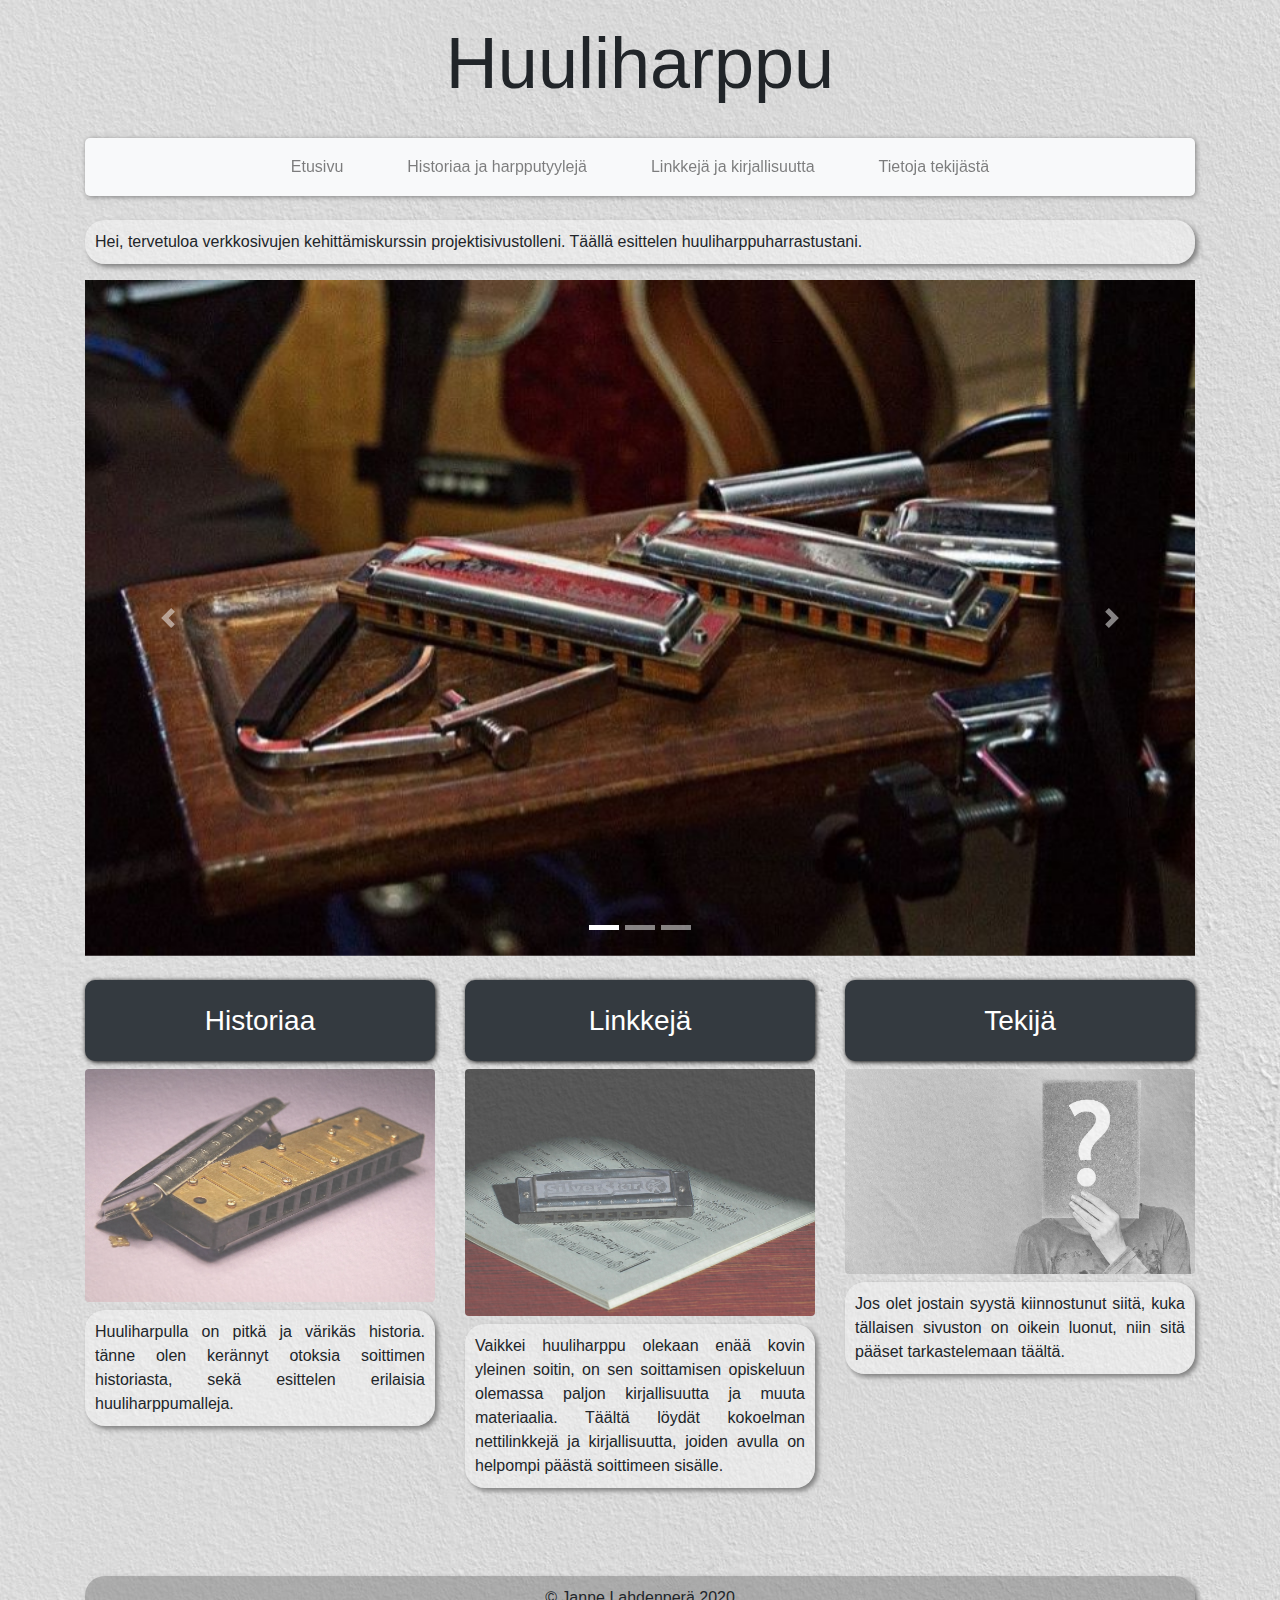
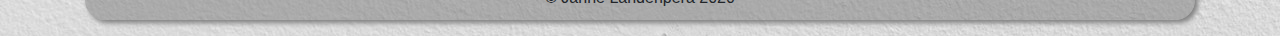
<file: index.html>
<!doctype html>
<html lang="fi">
	<head>
		<meta charset="utf-8">
		<meta name="viewport" content="width=device-width, initial-scale=1, shrink-to-fit=no">
		<link rel="stylesheet" href="https://stackpath.bootstrapcdn.com/bootstrap/4.4.1/css/bootstrap.min.css" integrity="sha384-Vkoo8x4CGsO3+Hhxv8T/Q5PaXtkKtu6ug5TOeNV6gBiFeWPGFN9MuhOf23Q9Ifjh" crossorigin="anonymous">
		<script src="https://code.jquery.com/jquery-3.4.1.slim.min.js" integrity="sha384-J6qa4849blE2+poT4WnyKhv5vZF5SrPo0iEjwBvKU7imGFAV0wwj1yYfoRSJoZ+n" crossorigin="anonymous"></script>
		<script src="https://cdn.jsdelivr.net/npm/popper.js@1.16.0/dist/umd/popper.min.js" integrity="sha384-Q6E9RHvbIyZFJoft+2mJbHaEWldlvI9IOYy5n3zV9zzTtmI3UksdQRVvoxMfooAo" crossorigin="anonymous"></script>
		<script src="https://stackpath.bootstrapcdn.com/bootstrap/4.4.1/js/bootstrap.min.js" integrity="sha384-wfSDF2E50Y2D1uUdj0O3uMBJnjuUD4Ih7YwaYd1iqfktj0Uod8GCExl3Og8ifwB6" crossorigin="anonymous"></script>
		<link rel="stylesheet" type="text/css" href="tyyli.css">
		<title>Jannen huuliharppusivusto</title>
	</head>
  
	<body>
	
	<h1 class="display-3 text-center">Huuliharppu</h1>
	<br>
	
	<div class="container sticky-top">
		<nav class="navbar navbar-expand-md navbar-light bg-light">
		
			<button class="navbar-toggler" type="button" data-toggle="collapse" data-target="#collapsibleNavbar">
				<span class="navbar-toggler-icon"></span>
			</button>
			
			<div class="collapse navbar-collapse justify-content-center" id="collapsibleNavbar">
				<ul class="navbar-nav">
					<li class="nav-item px-md-4">
						<a class="nav-link" href="index.html">Etusivu</a>
					</li>
					<li class="nav-item px-md-4">
						<a class="nav-link" href="historia.html">Historiaa ja harpputyylej&auml;</a>
					</li>
					<li class="nav-item px-md-4">
						<a class="nav-link" href="linkkeja.html">Linkkej&auml; ja kirjallisuutta</a>
					</li>
					<li class="nav-item px-md-4">
						<a class="nav-link" href="tekija.html">Tietoja tekij&auml;st&auml;</a>
					</li>
				</ul>
			</div>
		</nav>
	</div>
	
	<br>
	<div class="container">
		<p class="text-justify">Hei, tervetuloa verkkosivujen kehitt&auml;miskurssin projektisivustolleni. T&auml;&auml;ll&auml; esittelen huuliharppuharrastustani.</p> 
	</div>
	
	<div class="container mx-auto">
		<div id="demo" class="carousel slide" data-ride="carousel" data-interval="false">
			<ul class="carousel-indicators">
				<li data-target="#demo" data-slide-to="0" class="active"></li>
				<li data-target="#demo" data-slide-to="1"></li>
				<li data-target="#demo" data-slide-to="2"></li>
			</ul>
			<div class="carousel-inner">
				<div class="carousel-item active">
					<img src="carousel1.jpg" alt="Kasa huuliharppuja">
				</div>
				<div class="carousel-item">
					<img src="carousel2.jpg" alt="Vanha mies ja huuliharppu">
				</div>
				<div class="carousel-item">
					<img src="carousel3.jpg" alt="New York">
				</div>
			</div>
			<a class="carousel-control-prev" href="#demo" data-slide="prev">
				<span class="carousel-control-prev-icon"></span>
			</a>
			<a class="carousel-control-next" href="#demo" data-slide="next">
				<span class="carousel-control-next-icon"></span>
			</a>
		</div>
	</div>
	<br>
	<div class="container">
		<div class="row">
			<div class="col-lg">
				<a href="historia.html"><h3 class="linkki bg-dark text-white text-center p-4">Historiaa</h3>
				<img src="historiaa.jpg" class="linkki img-fluid rounded mb-2" alt="Avattu huuliharppu"></a>
				<p class="text-justify">Huuliharpulla on pitk&auml; ja v&auml;rik&auml;s historia. t&auml;nne olen ker&auml;nnyt otoksia soittimen historiasta, sek&auml; esittelen erilaisia huuliharppumalleja.</p>
			</div>
			<div class="col-lg">
				<a href="linkkeja.html"><h3 class="linkki bg-dark text-white text-center p-4">Linkkej&auml;</h3>
				<img src="linkkeja.jpg" class="linkki img-fluid rounded mb-2" alt="Huuliharppu ja nuotteja"></a>
				<p class="text-justify">Vaikkei huuliharppu olekaan en&auml;&auml; kovin yleinen soitin, on sen soittamisen opiskeluun olemassa paljon kirjallisuutta ja muuta materiaalia. T&auml;&auml;lt&auml; l&ouml;yd&auml;t kokoelman nettilinkkej&auml; ja kirjallisuutta, joiden avulla on helpompi p&auml;&auml;st&auml; soittimeen sis&auml;lle.</p>
			</div>
			<div class="col-lg">
				<a href="tekija.html"><h3 class="linkki bg-dark text-white text-center p-4">Tekij&auml;</h3>
				<img src="tekija.jpg" class="linkki img-fluid rounded mb-2" alt="Mysteerimies"></a>
				<p class="text-justify">Jos olet jostain syyst&auml; kiinnostunut siit&auml;, kuka t&auml;llaisen sivuston on oikein luonut, niin sit&auml; p&auml;&auml;set tarkastelemaan t&auml;&auml;lt&auml;.</p>
			</div>
		</div>	
	</div>
	
	<br>
	<br>
	<br>
	<div class="container">
		<footer>
			<div class="text-center">
				<p class="footer">&copy; Janne Lahdenper&auml; 2020</p>
			</div>
		</footer>
	</div>
	</body>
   
</html>
</file>
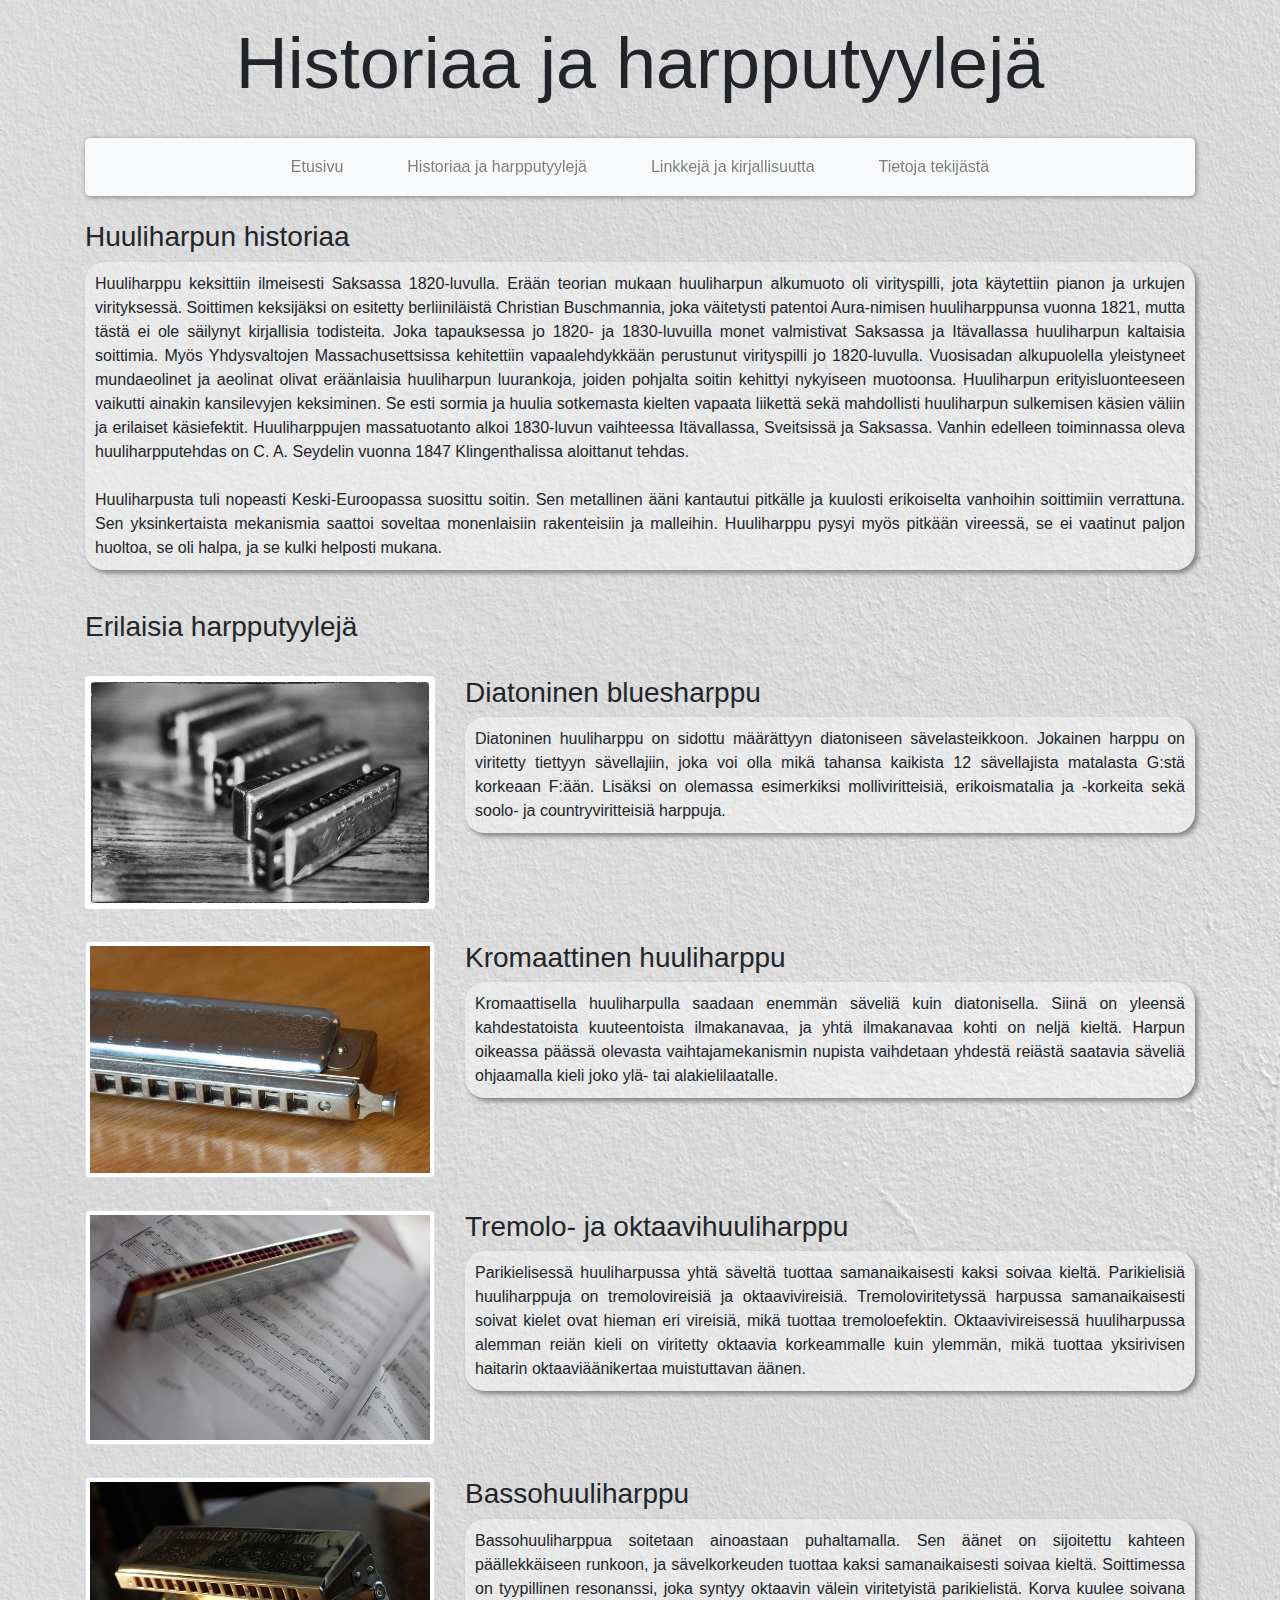
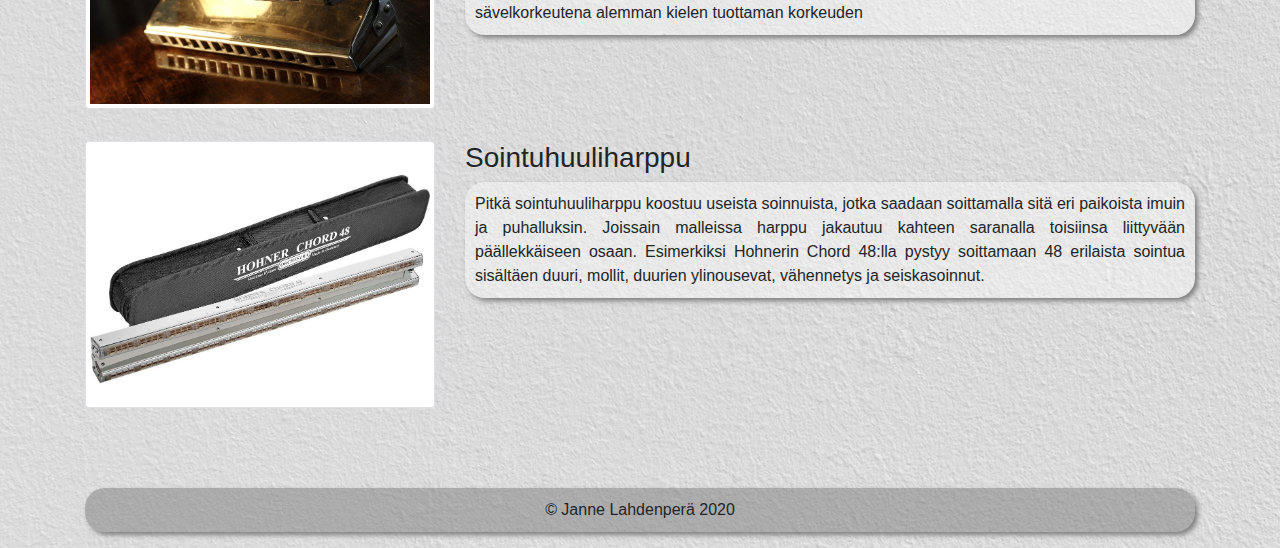
<file: historia.html>
<!doctype html>
<html lang="fi">
	<head>
		<meta charset="utf-8">
		<meta name="viewport" content="width=device-width, initial-scale=1, shrink-to-fit=no">
		<link rel="stylesheet" href="https://stackpath.bootstrapcdn.com/bootstrap/4.4.1/css/bootstrap.min.css" integrity="sha384-Vkoo8x4CGsO3+Hhxv8T/Q5PaXtkKtu6ug5TOeNV6gBiFeWPGFN9MuhOf23Q9Ifjh" crossorigin="anonymous">
		<script src="https://code.jquery.com/jquery-3.4.1.slim.min.js" integrity="sha384-J6qa4849blE2+poT4WnyKhv5vZF5SrPo0iEjwBvKU7imGFAV0wwj1yYfoRSJoZ+n" crossorigin="anonymous"></script>
		<script src="https://cdn.jsdelivr.net/npm/popper.js@1.16.0/dist/umd/popper.min.js" integrity="sha384-Q6E9RHvbIyZFJoft+2mJbHaEWldlvI9IOYy5n3zV9zzTtmI3UksdQRVvoxMfooAo" crossorigin="anonymous"></script>
		<script src="https://stackpath.bootstrapcdn.com/bootstrap/4.4.1/js/bootstrap.min.js" integrity="sha384-wfSDF2E50Y2D1uUdj0O3uMBJnjuUD4Ih7YwaYd1iqfktj0Uod8GCExl3Og8ifwB6" crossorigin="anonymous"></script>
		<link rel="stylesheet" type="text/css" href="tyyli.css">
		<title>Historiaa ja harpputyylej&auml;</title>
	</head>
  
	<body>
	
	<h1 class="display-3 text-center">Historiaa ja harpputyylej&auml;</h1>
	<br>
	
	<div class="container sticky-top">
		<nav class="navbar navbar-expand-md navbar-light bg-light">
		
			<button class="navbar-toggler" type="button" data-toggle="collapse" data-target="#collapsibleNavbar">
				<span class="navbar-toggler-icon"></span>
			</button>
			
			<div class="collapse navbar-collapse justify-content-center" id="collapsibleNavbar">
				<ul class="navbar-nav">
					<li class="nav-item px-md-4">
						<a class="nav-link" href="index.html">Etusivu</a>
					</li>
					<li class="nav-item px-md-4">
						<a class="nav-link" href="historia.html">Historiaa ja harpputyylej&auml;</a>
					</li>
					<li class="nav-item px-md-4">
						<a class="nav-link" href="linkkeja.html">Linkkej&auml; ja kirjallisuutta</a>
					</li>
					<li class="nav-item px-md-4">
						<a class="nav-link" href="tekija.html">Tietoja tekij&auml;st&auml;</a>
					</li>
				</ul>
			</div>
		</nav>
	</div>
	
	<br>
	<div class="container">
		<h3>Huuliharpun historiaa</h3>
		<p class="text-justify">Huuliharppu keksittiin ilmeisesti Saksassa 1820-luvulla. Er&auml;&auml;n teorian mukaan huuliharpun alkumuoto oli virityspilli, jota k&auml;ytettiin pianon ja urkujen virityksess&auml;. Soittimen keksij&auml;ksi on esitetty berliinil&auml;ist&auml; Christian Buschmannia, joka v&auml;itetysti patentoi Aura-nimisen huuliharppunsa vuonna 1821, mutta t&auml;st&auml; ei ole s&auml;ilynyt kirjallisia todisteita. Joka tapauksessa jo 1820- ja 1830-luvuilla monet valmistivat Saksassa ja It&auml;vallassa huuliharpun kaltaisia soittimia. My&ouml;s Yhdysvaltojen Massachusettsissa kehitettiin vapaalehdykk&auml;&auml;n perustunut virityspilli jo 1820-luvulla. Vuosisadan alkupuolella yleistyneet mundaeolinet ja aeolinat olivat er&auml;&auml;nlaisia huuliharpun luurankoja, joiden pohjalta soitin kehittyi nykyiseen muotoonsa. Huuliharpun erityisluonteeseen vaikutti ainakin kansilevyjen keksiminen. Se esti sormia ja huulia sotkemasta kielten vapaata liikett&auml; sek&auml; mahdollisti huuliharpun sulkemisen k&auml;sien v&auml;liin ja erilaiset k&auml;siefektit. Huuliharppujen massatuotanto alkoi 1830-luvun vaihteessa It&auml;vallassa, Sveitsiss&auml; ja Saksassa. Vanhin edelleen toiminnassa oleva huuliharpputehdas on C. A. Seydelin vuonna 1847 Klingenthalissa aloittanut tehdas.<br>
		<br>Huuliharpusta tuli nopeasti Keski-Euroopassa suosittu soitin. Sen metallinen &auml;&auml;ni kantautui pitk&auml;lle ja kuulosti erikoiselta vanhoihin soittimiin verrattuna. Sen yksinkertaista mekanismia saattoi soveltaa monenlaisiin rakenteisiin ja malleihin. Huuliharppu pysyi my&ouml;s pitk&auml;&auml;n vireess&auml;, se ei vaatinut paljon huoltoa, se oli halpa, ja se kulki helposti mukana.</p>
		<br>
		<h3>Erilaisia harpputyylej&auml;</h3>
		<br>
		<div class="row">
			<div class="col-lg-4">
				<img src="diatoninen.jpg" class="img-fluid rounded mb-2" alt="Diatoninen bluesharppu">
			</div>
			<div class="col-lg-8">
				<h3>Diatoninen bluesharppu</h3>
				<p class="text-justify">Diatoninen huuliharppu on sidottu m&auml;&auml;r&auml;ttyyn diatoniseen s&auml;velasteikkoon. Jokainen harppu on viritetty tiettyyn s&auml;vellajiin, joka voi olla mik&auml; tahansa kaikista 12 s&auml;vellajista matalasta G:st&auml; korkeaan F:&auml;&auml;n. Lis&auml;ksi on olemassa esimerkiksi molliviritteisi&auml;, erikoismatalia ja -korkeita sek&auml; soolo- ja countryviritteisi&auml; harppuja.</p>
			</div>
		</div>
		<br>
		<div class="row">
			<div class="col-lg-4">
				<img src="kromaattinen.jpg" class="img-fluid img-thumbnail rounded mb-2" alt="Kromaattinen harppu">
			</div>
			<div class="col-lg-8">
				<h3>Kromaattinen huuliharppu</h3>
				<p class="text-justify">Kromaattisella huuliharpulla saadaan enemm&auml;n s&auml;veli&auml; kuin diatonisella. Siin&auml; on yleens&auml; kahdestatoista kuuteentoista ilmakanavaa, ja yht&auml; ilmakanavaa kohti on nelj&auml; kielt&auml;. Harpun oikeassa p&auml;&auml;ss&auml; olevasta vaihtajamekanismin nupista vaihdetaan yhdest&auml; rei&auml;st&auml; saatavia s&auml;veli&auml; ohjaamalla kieli joko yl&auml;- tai alakielilaatalle.</p>
			</div>
			
		</div>
		<br>
		<div class="row">
			<div class="col-lg-4">
				<img src="tremolo.jpg" class="img-fluid img-thumbnail rounded mb-2" alt="Tremoloharppu">
			</div>
			<div class="col-lg-8">
				<h3>Tremolo- ja oktaavihuuliharppu</h3>
				<p class="text-justify">Parikielisess&auml; huuliharpussa yht&auml; s&auml;velt&auml; tuottaa samanaikaisesti kaksi soivaa kielt&auml;. Parikielisi&auml; huuliharppuja on tremolovireisi&auml; ja oktaavivireisi&auml;. Tremoloviritetyss&auml; harpussa samanaikaisesti soivat kielet ovat hieman eri vireisi&auml;, mik&auml; tuottaa tremoloefektin. Oktaavivireisess&auml; huuliharpussa alemman rei&auml;n kieli on viritetty oktaavia korkeammalle kuin ylemm&auml;n, mik&auml; tuottaa yksirivisen haitarin oktaavi&auml;&auml;nikertaa muistuttavan &auml;&auml;nen.</p>
			</div>
		</div>
		<br>
		<div class="row">
			<div class="col-lg-4">
				<img src="bassoharppu.jpg" class="img-fluid img-thumbnail rounded mb-2" alt="Bassohuuliharppu">
			</div>
			<div class="col-lg-8">
				<h3>Bassohuuliharppu</h3>
				<p class="text-justify">Bassohuuliharppua soitetaan ainoastaan puhaltamalla. Sen &auml;&auml;net on sijoitettu kahteen p&auml;&auml;llekk&auml;iseen runkoon, ja s&auml;velkorkeuden tuottaa kaksi samanaikaisesti soivaa kielt&auml;. Soittimessa on tyypillinen resonanssi, joka syntyy oktaavin v&auml;lein viritetyist&auml; parikielist&auml;. Korva kuulee soivana s&auml;velkorkeutena alemman kielen tuottaman korkeuden</p>
			</div>
			
		</div>
		<br>
		<div class="row">
			<div class="col-lg-4">
				<img src="sointuharppu.jpg" class="img-fluid img-thumbnail rounded mb-2" alt="Sointuhuuliharppu">
			</div>
			<div class="col-lg-8">
				<h3>Sointuhuuliharppu</h3>
				<p class="text-justify">Pitk&auml; sointuhuuliharppu koostuu useista soinnuista, jotka saadaan soittamalla sit&auml; eri paikoista imuin ja puhalluksin. Joissain malleissa harppu jakautuu kahteen saranalla toisiinsa liittyv&auml;&auml;n p&auml;&auml;llekk&auml;iseen osaan. Esimerkiksi Hohnerin Chord 48:lla pystyy soittamaan 48 erilaista sointua sis&auml;lt&auml;en duuri, mollit, duurien ylinousevat, v&auml;hennetys ja seiskasoinnut.</p>
			</div>
		</div>
	</div>
	<br>
	<br>
	<br>
	<div class="container">
		<footer>
			<div class="text-center">
				<p class="footer">&copy; Janne Lahdenper&auml; 2020</p>
			</div>
		</footer>
	</div>
	
	</body>
   
</html>
</file>
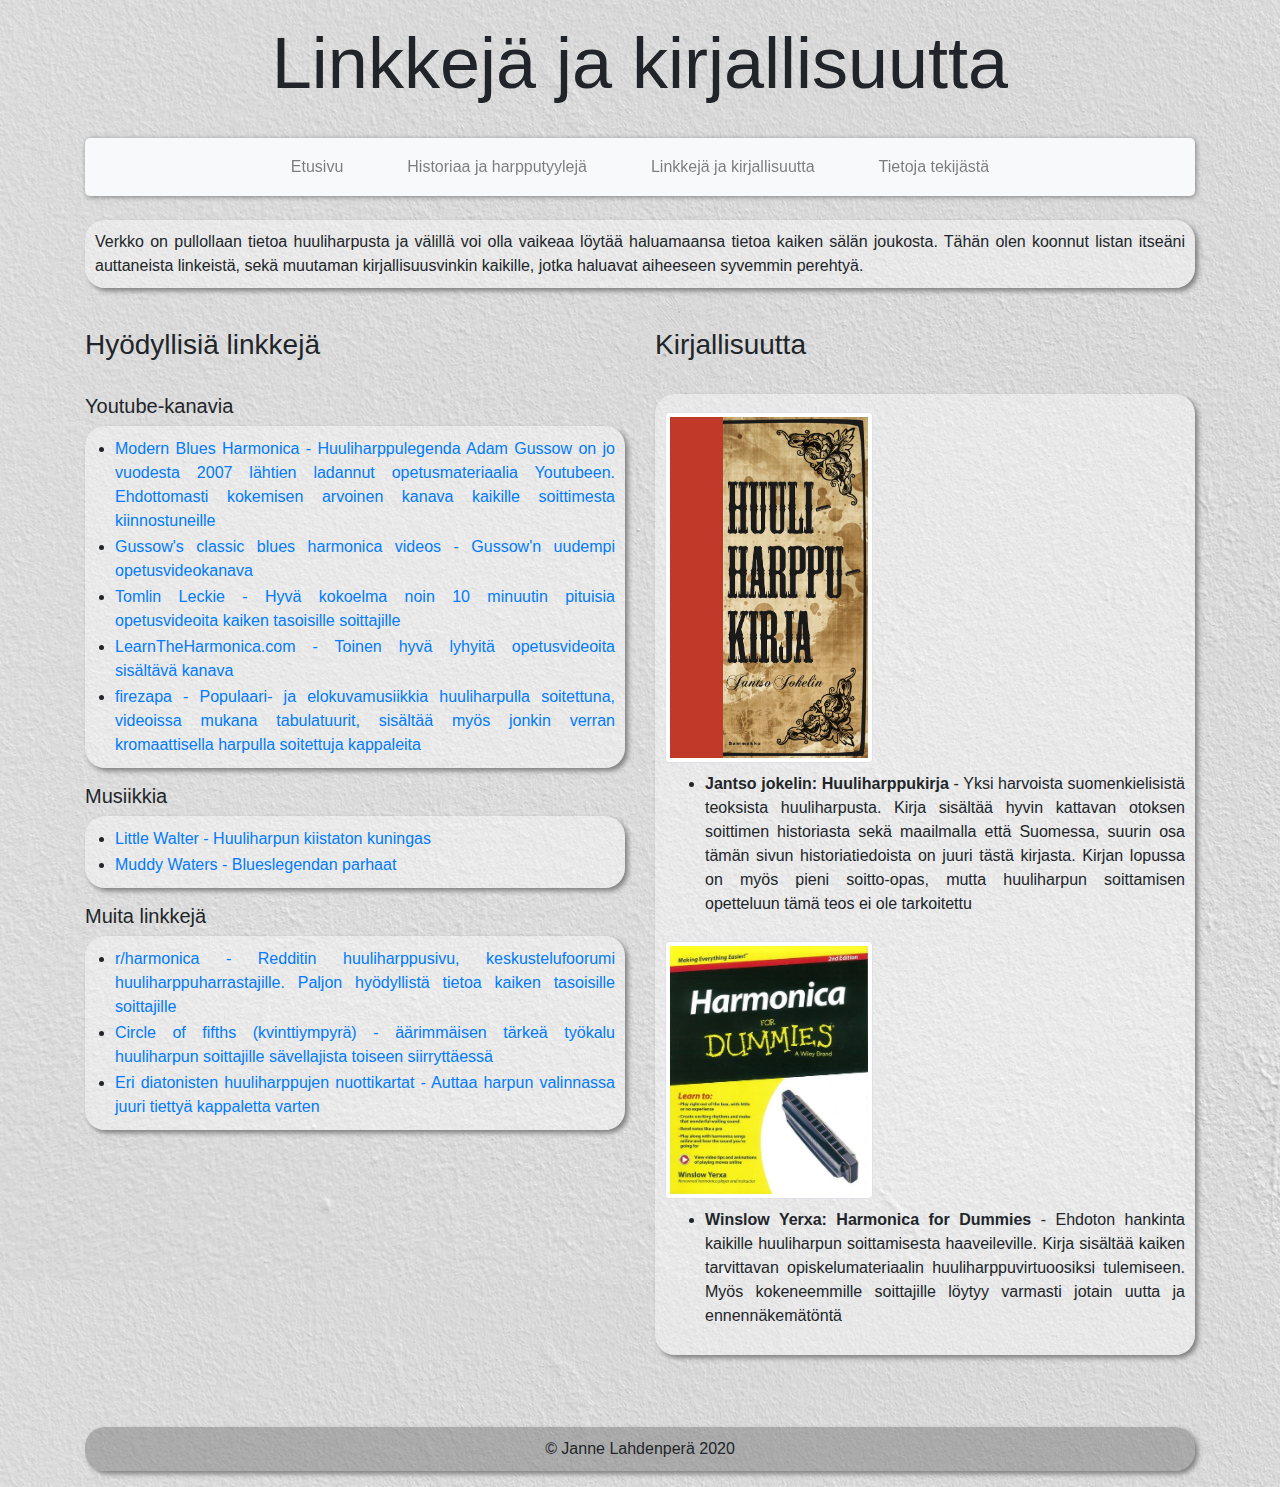
<file: linkkeja.html>
<!doctype html>
<html lang="fi">
	<head>
		<meta charset="utf-8">
		<meta name="viewport" content="width=device-width, initial-scale=1, shrink-to-fit=no">
		<link rel="stylesheet" href="https://stackpath.bootstrapcdn.com/bootstrap/4.4.1/css/bootstrap.min.css" integrity="sha384-Vkoo8x4CGsO3+Hhxv8T/Q5PaXtkKtu6ug5TOeNV6gBiFeWPGFN9MuhOf23Q9Ifjh" crossorigin="anonymous">
		<script src="https://code.jquery.com/jquery-3.4.1.slim.min.js" integrity="sha384-J6qa4849blE2+poT4WnyKhv5vZF5SrPo0iEjwBvKU7imGFAV0wwj1yYfoRSJoZ+n" crossorigin="anonymous"></script>
		<script src="https://cdn.jsdelivr.net/npm/popper.js@1.16.0/dist/umd/popper.min.js" integrity="sha384-Q6E9RHvbIyZFJoft+2mJbHaEWldlvI9IOYy5n3zV9zzTtmI3UksdQRVvoxMfooAo" crossorigin="anonymous"></script>
		<script src="https://stackpath.bootstrapcdn.com/bootstrap/4.4.1/js/bootstrap.min.js" integrity="sha384-wfSDF2E50Y2D1uUdj0O3uMBJnjuUD4Ih7YwaYd1iqfktj0Uod8GCExl3Og8ifwB6" crossorigin="anonymous"></script>
		<link rel="stylesheet" type="text/css" href="tyyli.css">
		<title>Linkkej&auml; ja kirjallisuutta</title>
	</head>
  
	<body>
	
	<h1 class="display-3 text-center">Linkkej&auml; ja kirjallisuutta</h1>
	<br>
	
	<div class="container sticky-top">
		<nav class="navbar navbar-expand-md navbar-light bg-light">
		
			<button class="navbar-toggler" type="button" data-toggle="collapse" data-target="#collapsibleNavbar">
				<span class="navbar-toggler-icon"></span>
			</button>
			
			<div class="collapse navbar-collapse justify-content-center" id="collapsibleNavbar">
				<ul class="navbar-nav">
					<li class="nav-item px-md-4">
						<a class="nav-link" href="index.html">Etusivu</a>
					</li>
					<li class="nav-item px-md-4">
						<a class="nav-link" href="historia.html">Historiaa ja harpputyylej&auml;</a>
					</li>
					<li class="nav-item px-md-4">
						<a class="nav-link" href="linkkeja.html">Linkkej&auml; ja kirjallisuutta</a>
					</li>
					<li class="nav-item px-md-4">
						<a class="nav-link" href="tekija.html">Tietoja tekij&auml;st&auml;</a>
					</li>
				</ul>
			</div>
		</nav>
	</div>
	
	<br>
	<div class="container">
		<p class="text-justify">Verkko on pullollaan tietoa huuliharpusta ja v&auml;lill&auml; voi olla vaikeaa l&ouml;yt&auml;&auml; haluamaansa tietoa kaiken s&auml;l&auml;n joukosta. T&auml;h&auml;n olen koonnut listan itse&auml;ni auttaneista linkeist&auml;, sek&auml; muutaman kirjallisuusvinkin kaikille, jotka haluavat aiheeseen syvemmin perehty&auml;.</p>
	</div>
	<br>
	<div class="container">
		<div class="row">
			<div class="col-lg">
				<h3>Hy&ouml;dyllisi&auml; linkkej&auml;</h3>
				<br>
				<h5>Youtube-kanavia</h5>
				<ul class="lista">
					<li><a class="lista" href="https://www.youtube.com/channel/UC6_PS9A-xo1dk85WpfNCoPA" target="_blank">Modern Blues Harmonica - Huuliharppulegenda Adam Gussow on jo vuodesta 2007 l&auml;htien ladannut opetusmateriaalia Youtubeen. Ehdottomasti kokemisen arvoinen kanava kaikille soittimesta kiinnostuneille</a></li>
					<li><a class="lista" href="https://www.youtube.com/channel/UCfYHJbTZklgZU1bEVLaZyvQ" target="_blank">Gussow's classic blues harmonica videos - Gussow'n uudempi opetusvideokanava</a></li>
					<li><a class="lista" href="https://www.youtube.com/user/tomlinleckie" target="_blank">Tomlin Leckie - Hyv&auml; kokoelma noin 10 minuutin pituisia opetusvideoita kaiken tasoisille soittajille</a></li>
					<li><a class="lista" href="https://www.youtube.com/user/learntheharmonica" target="_blank">LearnTheHarmonica.com - Toinen hyv&auml; lyhyit&auml; opetusvideoita sis&auml;lt&auml;v&auml; kanava</a></li>
					<li><a class="lista" href="https://www.youtube.com/user/firezapa" target="_blank">firezapa - Populaari- ja elokuvamusiikkia huuliharpulla soitettuna, videoissa mukana tabulatuurit, sis&auml;lt&auml;&auml; my&ouml;s jonkin verran kromaattisella harpulla soitettuja kappaleita</a></li>					
				</ul>
				<h5>Musiikkia</h5>
				<ul class="lista">
					<li><a class="lista" href="https://www.youtube.com/watch?v=uHG7ezpPB54" target="_blank">Little Walter - Huuliharpun kiistaton kuningas</a></li>
					<li><a class="lista" href="https://www.youtube.com/watch?v=40-oo1S2WEw" target="_blank">Muddy Waters - Blueslegendan parhaat</a></li>
				</ul>
				<h5>Muita linkkej&auml;</h5>
				<ul class="lista">
					<li><a class="lista" href="https://old.reddit.com/r/harmonica/" target="_blank">r/harmonica - Redditin huuliharppusivu, keskustelufoorumi huuliharppuharrastajille. Paljon hy&ouml;dyllist&auml; tietoa kaiken tasoisille soittajille</a></li>
					<li><a class="lista" href="https://en.wikipedia.org/wiki/Circle_of_fifths" target="_blank">Circle of fifths (kvinttiympyr&auml;) - &auml;&auml;rimm&auml;isen t&auml;rke&auml; ty&ouml;kalu huuliharpun soittajille s&auml;vellajista toiseen siirrytt&auml;ess&auml;</a></li>
					<li><a class="lista" href="http://69.5.23.116/harmonica/getting_started/diatonic_harp.htm" target="_blank">Eri diatonisten huuliharppujen nuottikartat - Auttaa harpun valinnassa juuri tietty&auml; kappaletta varten</a></li>
				</ul>
			</div>
			<div class="col-lg">
				<h3>Kirjallisuutta</h3>
				<br>
				<div class="lista">
				<img class="kirja img-fluid img-thumbnail rounded my-2" src="huuliharppukirja.jpg" alt="Huuliharppukirjan kansi">
				<ul>
					<li><b>Jantso jokelin: Huuliharppukirja</b> - Yksi harvoista suomenkielisist&auml; teoksista huuliharpusta. Kirja sis&auml;lt&auml;&auml; hyvin kattavan otoksen soittimen historiasta sek&auml; maailmalla ett&auml; Suomessa, suurin osa t&auml;m&auml;n sivun historiatiedoista on juuri t&auml;st&auml; kirjasta. Kirjan lopussa on my&ouml;s pieni soitto-opas, mutta huuliharpun soittamisen opetteluun t&auml;m&auml; teos ei ole tarkoitettu</li>
				</ul>
				<img class="kirja img-fluid img-thumbnail rounded my-2" src="dummies.jpg" alt="Harmonica for Dummies kansi">
				<ul>
					<li><b>Winslow Yerxa: Harmonica for Dummies</b> - Ehdoton hankinta kaikille huuliharpun soittamisesta haaveileville. Kirja sis&auml;lt&auml;&auml; kaiken tarvittavan opiskelumateriaalin huuliharppuvirtuoosiksi tulemiseen. My&ouml;s kokeneemmille soittajille l&ouml;ytyy varmasti jotain uutta ja ennenn&auml;kem&auml;t&ouml;nt&auml;</li>
				</ul>
				</div>
			</div>
		</div>
	</div>
	<br>
	<br>
	<br>
	<div class="container">
		<footer>
			<div class="text-center">
				<p class="footer">&copy; Janne Lahdenper&auml; 2020</p>
			</div>
		</footer>
	</div>
	
	</body>
   
</html>
</file>
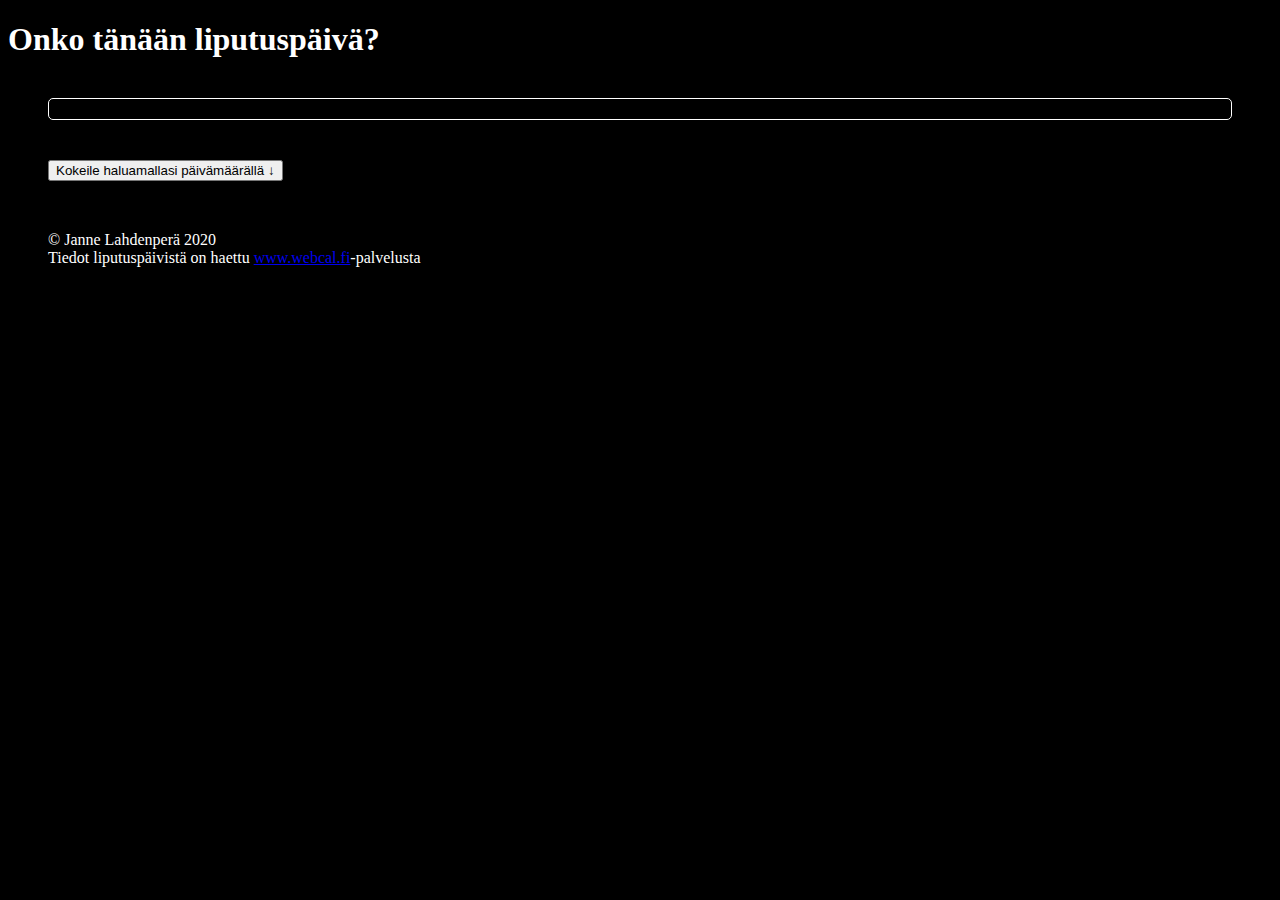
<file: liputuspäivä.html>
<!-- R0331 Javascript Syksy 2020 Kolmas projekti          -->
<!-- Projektissa on kehitetty edelleen projektissa 2      -->
<!-- luotua liputuspäiväsovellusta. Sovellus on optimoitu -->
<!-- mobiililaitteille ja JavaScript-koodi on siirretty   -->
<!-- käyttämään jQueryä. Ikävä kyllä webcal.fi-palvelu    -->
<!-- siirtyy webcal.guru-alustalle, eikä enää tarjoa      -->
<!-- ilmaisia kalenteritietoja JSON-muodossa, tästä       -->
<!-- johtuen tiedot haetaan paikallisista tiedostoista.   -->

<!-- (c) Janne Lahdenperä 2020 -->

<!doctype html>
<html lang="en">

<head>
    <meta charset="utf-8">
    <meta name="viewport" content="width=device-width, initial-scale=1, shrink-to-fit=no"> <!-- Tällä saadaan sivu asettumaan hyvin ruudulle -->    
    <!-- Otetaan Bootstrap käyttöön asettelun helpottamiseksi -->
    <link rel="stylesheet" href="https://cdn.jsdelivr.net/npm/bootstrap@4.5.3/dist/css/bootstrap.min.css" integrity="sha384-TX8t27EcRE3e/ihU7zmQxVncDAy5uIKz4rEkgIXeMed4M0jlfIDPvg6uqKI2xXr2" crossorigin="anonymous">
    <link rel="stylesheet" type="text/css" href="style.css"> <!-- Omia tyylimäärittelyitä varten -->
    <title>Liputuspäivän tarkastus</title>
</head>

<!-- Otetaan jQuery käyttöön -->
<script
	src="https://code.jquery.com/jquery-3.5.1.min.js"
	integrity="sha256-9/aliU8dGd2tb6OSsuzixeV4y/faTqgFtohetphbbj0="
    crossorigin="anonymous"></script>
    
<body>
    <!-- Otsikko -->
    <h1 class="display-4 text-center">Onko tänään liputuspäivä?</h1>
    
    <div class="container mx-auto"> <!-- Tulosalue, tänne kirjoitetaan kaikki saadut tulokset -->
        <div class="text-center" id="result"></div>
    </div>
    
    <div class="container mx-auto text-center">
        <button type="button" id="showButton" class="btn btn-outline-light">Kokeile haluamallasi päivämäärällä &darr;</button>
    </div>

    <div id="dateSelector" class="container mx-auto text-center"> <!-- Valinnaisen päpivämäärän asettamista vaativat toiminnot -->
        <input type="date" id="customDate" name="testDate"> <!-- Päivämäärän asettamisessa käytetty hyväksi html:n date selectoria -->
        <button type="button" id="testButton" class="btn btn-primary">Testaa</button> <!-- Nappi tiedon eteenpäin lähettämistä varten -->
    </div>
    
    <div class="container mx-auto"> <!-- Footer-tiedot -->
		<footer>
			<div class="text-center">
				<div class="footer">&copy; Janne Lahdenper&auml; 2020<br>Tiedot liputuspäivistä on haettu <a href="http://www.webcal.fi" target="_blank">www.webcal.fi<a></a>-palvelusta</div>
			</div>
		</footer>
	</div>
</body>

<script src="script.js"></script> <!-- JavaScript omassa tiedostossaan -->

</html>
</file>
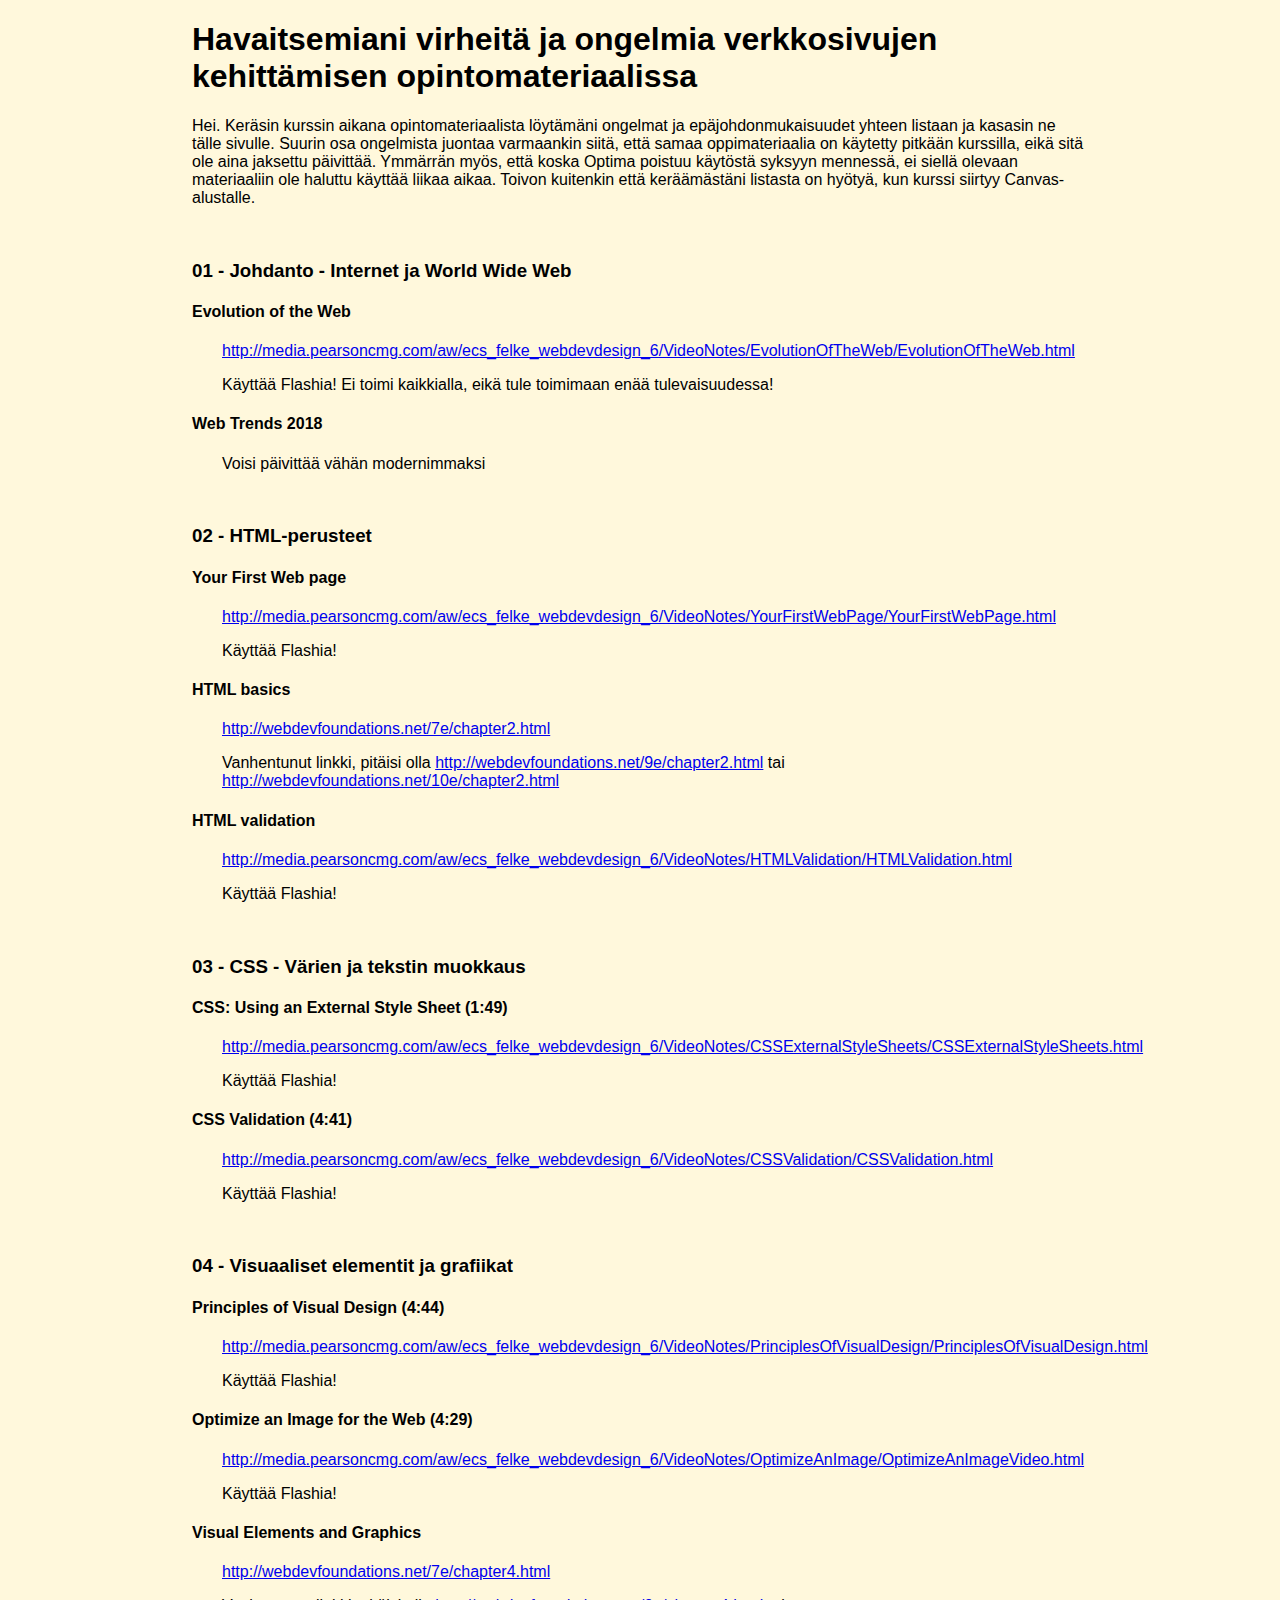
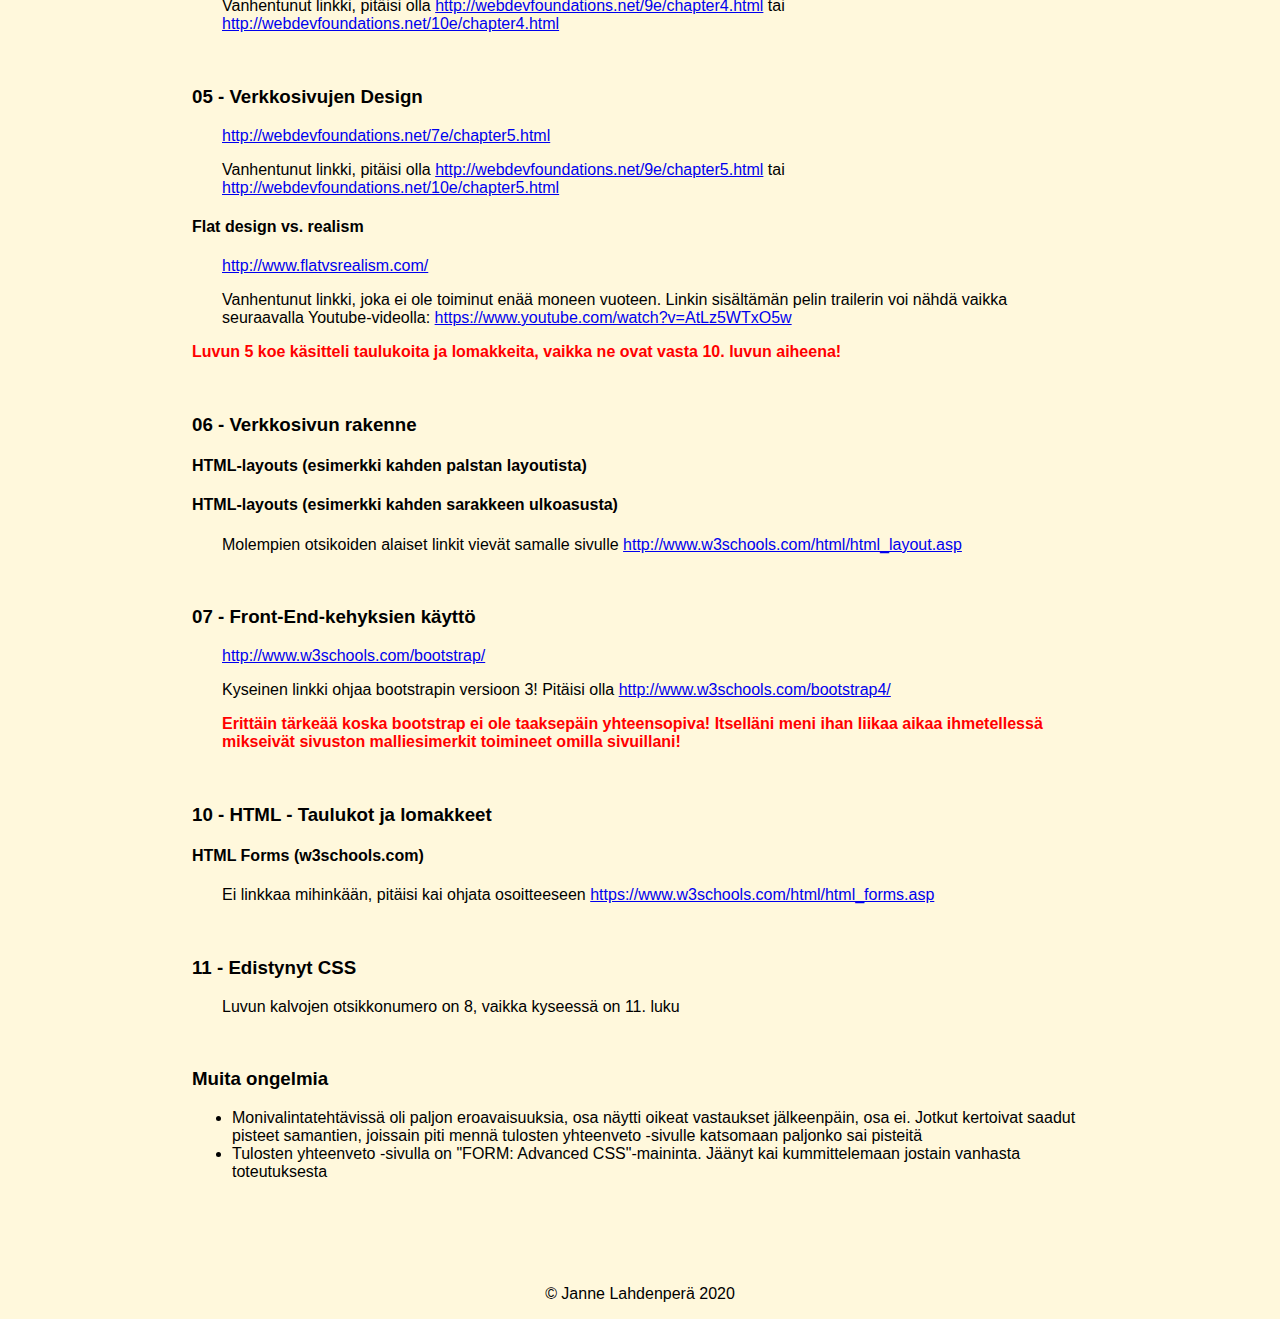
<file: ongelmat.html>
<!doctype html>
<html lang="fi">
	
	<head>
		<meta charset="utf-8">
		<title>Havaittuja ongelmia opintomateriaalissa</title>
		<link rel="stylesheet" href="tyyli2.css">
	</head>
	
	<body>
	
		<h1>Havaitsemiani virheitä ja ongelmia verkkosivujen kehittämisen opintomateriaalissa</h1>
		
		<p>Hei. Keräsin kurssin aikana opintomateriaalista löytämäni ongelmat ja epäjohdonmukaisuudet yhteen listaan ja kasasin ne tälle sivulle. Suurin osa ongelmista juontaa varmaankin siitä, että samaa oppimateriaalia on käytetty pitkään kurssilla, eikä sitä ole aina jaksettu päivittää. Ymmärrän myös, että koska Optima poistuu käytöstä syksyyn mennessä, ei siellä olevaan materiaaliin ole haluttu käyttää liikaa aikaa. Toivon kuitenkin että keräämästäni listasta on hyötyä, kun kurssi siirtyy Canvas-alustalle.</p>
		<br>
		<h3>01 - Johdanto - Internet ja World Wide Web</h3>
		<h4>Evolution of the Web</h4>
		<a href="http://media.pearsoncmg.com/aw/ecs_felke_webdevdesign_6/VideoNotes/EvolutionOfTheWeb/EvolutionOfTheWeb.html" class="sisennetty">http://media.pearsoncmg.com/aw/ecs_felke_webdevdesign_6/VideoNotes/EvolutionOfTheWeb/EvolutionOfTheWeb.html</a>
		<p class="sisennetty">Käyttää Flashia! Ei toimi kaikkialla, eikä tule toimimaan enää tulevaisuudessa!</p>
		<h4>Web Trends 2018</h4>
		<p class="sisennetty">Voisi päivittää vähän modernimmaksi</p>
		
		<br>
		<h3>02 - HTML-perusteet</h3>
		<h4>Your First Web page</h4>
		<a href="http://media.pearsoncmg.com/aw/ecs_felke_webdevdesign_6/VideoNotes/YourFirstWebPage/YourFirstWebPage.html" class="sisennetty"> http://media.pearsoncmg.com/aw/ecs_felke_webdevdesign_6/VideoNotes/YourFirstWebPage/YourFirstWebPage.html</a>
		<p class="sisennetty">Käyttää Flashia!</p>
		<h4>HTML basics</h4>
		<a href="http://webdevfoundations.net/7e/chapter2.html" class="sisennetty">http://webdevfoundations.net/7e/chapter2.html</a>
		<p class="sisennetty">Vanhentunut linkki, pitäisi olla <a href="http://webdevfoundations.net/9e/chapter2.html">http://webdevfoundations.net/9e/chapter2.html</a> tai <a href="http://webdevfoundations.net/10e/chapter2.html">http://webdevfoundations.net/10e/chapter2.html</a>
		<h4>HTML validation</h4>
		<a href="http://media.pearsoncmg.com/aw/ecs_felke_webdevdesign_6/VideoNotes/HTMLValidation/HTMLValidation.html" class="sisennetty">http://media.pearsoncmg.com/aw/ecs_felke_webdevdesign_6/VideoNotes/HTMLValidation/HTMLValidation.html</a>
		<p class="sisennetty">Käyttää Flashia!</p>
		
		<br>
		<h3>03 - CSS - Värien ja tekstin muokkaus</h3>
		<h4>CSS: Using an External Style Sheet (1:49)</h4>
		<a href="http://media.pearsoncmg.com/aw/ecs_felke_webdevdesign_6/VideoNotes/CSSExternalStyleSheets/CSSExternalStyleSheets.html" class="sisennetty">http://media.pearsoncmg.com/aw/ecs_felke_webdevdesign_6/VideoNotes/CSSExternalStyleSheets/CSSExternalStyleSheets.html</a>
		<p class="sisennetty">Käyttää Flashia!</p>
		<h4>CSS Validation (4:41)</h4>
		<a href="http://media.pearsoncmg.com/aw/ecs_felke_webdevdesign_6/VideoNotes/CSSValidation/CSSValidation.html" class="sisennetty">http://media.pearsoncmg.com/aw/ecs_felke_webdevdesign_6/VideoNotes/CSSValidation/CSSValidation.html</a>
		<p class="sisennetty">Käyttää Flashia!</p>
		
		<br>
		<h3>04 - Visuaaliset elementit ja grafiikat</h3>
		<h4>Principles of Visual Design (4:44)</h4>
		<a href="http://media.pearsoncmg.com/aw/ecs_felke_webdevdesign_6/VideoNotes/PrinciplesOfVisualDesign/PrinciplesOfVisualDesign.html" class="sisennetty">http://media.pearsoncmg.com/aw/ecs_felke_webdevdesign_6/VideoNotes/PrinciplesOfVisualDesign/PrinciplesOfVisualDesign.html</a>
		<p class="sisennetty">Käyttää Flashia!</p>
		<h4>Optimize an Image for the Web (4:29)</h4>
		<a href="http://media.pearsoncmg.com/aw/ecs_felke_webdevdesign_6/VideoNotes/OptimizeAnImage/OptimizeAnImageVideo.html" class="sisennetty">http://media.pearsoncmg.com/aw/ecs_felke_webdevdesign_6/VideoNotes/OptimizeAnImage/OptimizeAnImageVideo.html</a>
		<p class="sisennetty">Käyttää Flashia!</p>
		<h4>Visual Elements and Graphics</h4>
		<a href="http://webdevfoundations.net/7e/chapter4.html" class="sisennetty">http://webdevfoundations.net/7e/chapter4.html</a>
		<p class="sisennetty">Vanhentunut linkki, pitäisi olla <a href="http://webdevfoundations.net/9e/chapter4.html">http://webdevfoundations.net/9e/chapter4.html</a> tai <a href="http://webdevfoundations.net/10e/chapter4.html">http://webdevfoundations.net/10e/chapter4.html</a></p>
		
		<br>
		<h3>05 - Verkkosivujen Design</h3>
		<a href="http://webdevfoundations.net/7e/chapter5.html" class="sisennetty">http://webdevfoundations.net/7e/chapter5.html</a>
		<p class="sisennetty">Vanhentunut linkki, pitäisi olla <a href="http://webdevfoundations.net/9e/chapter5.html">http://webdevfoundations.net/9e/chapter5.html</a> tai <a href="http://webdevfoundations.net/10e/chapter5.html">http://webdevfoundations.net/10e/chapter5.html</a></p>
		<h4>Flat design vs. realism</h4>
		<a href="http://www.flatvsrealism.com/" class="sisennetty">http://www.flatvsrealism.com/</a>
		<p class="sisennetty">Vanhentunut linkki, joka ei ole toiminut enää moneen vuoteen. Linkin sisältämän pelin trailerin voi nähdä vaikka seuraavalla Youtube-videolla: <a href="https://www.youtube.com/watch?v=AtLz5WTxO5w">https://www.youtube.com/watch?v=AtLz5WTxO5w</a></p>
		<p style="color:red"><b>Luvun 5 koe käsitteli taulukoita ja lomakkeita, vaikka ne ovat vasta 10. luvun aiheena!</b></p>
		
		<br>
		<h3>06 - Verkkosivun rakenne</h3>
		<h4>HTML-layouts (esimerkki kahden palstan layoutista)</h4>
		<h4>HTML-layouts (esimerkki kahden sarakkeen ulkoasusta)</h4>
		<p class="sisennetty">Molempien otsikoiden alaiset linkit vievät samalle sivulle <a href="http://www.w3schools.com/html/html_layout.asp">http://www.w3schools.com/html/html_layout.asp</a></p>
		
		<br>
		<h3>07 - Front-End-kehyksien käyttö</h3>
		<a href="http://www.w3schools.com/bootstrap/" class="sisennetty">http://www.w3schools.com/bootstrap/</a>
		<p class="sisennetty">Kyseinen linkki ohjaa bootstrapin versioon 3! Pitäisi olla <a href="http://www.w3schools.com/bootstrap4/">http://www.w3schools.com/bootstrap4/</a></p>
		<p class="sisennetty" style="color:red"><b>Erittäin tärkeää koska bootstrap ei ole taaksepäin yhteensopiva! Itselläni meni ihan liikaa aikaa ihmetellessä mikseivät sivuston malliesimerkit toimineet omilla sivuillani!</b></p>
		
		<br>
		<h3>10 - HTML - Taulukot ja lomakkeet</h3>
		<h4>HTML Forms (w3schools.com)</h4>
		<p class="sisennetty">Ei linkkaa mihinkään, pitäisi kai ohjata osoitteeseen <a href="https://www.w3schools.com/html/html_forms.asp">https://www.w3schools.com/html/html_forms.asp</a></p>
		
		<br>
		<h3>11 - Edistynyt CSS</h3>
		<p class="sisennetty">Luvun kalvojen otsikkonumero on 8, vaikka kyseessä on 11. luku</p>
		
		<br>
		<h3>Muita ongelmia</h3>
		<ul>
			<li>Monivalintatehtävissä oli paljon eroavaisuuksia, osa näytti oikeat vastaukset jälkeenpäin, osa ei. Jotkut kertoivat saadut pisteet samantien, joissain piti mennä tulosten yhteenveto -sivulle katsomaan paljonko sai pisteitä</li>
			<li>Tulosten yhteenveto -sivulla on "FORM: Advanced CSS"-maininta. Jäänyt kai kummittelemaan jostain vanhasta toteutuksesta</li>
		</ul>
		<br>
		<br>
		<br>
		<br>
		<footer>
			<p>&copy; Janne Lahdenper&auml; 2020</p>
		</footer>
		
	</body>	
	
</html>
</file>
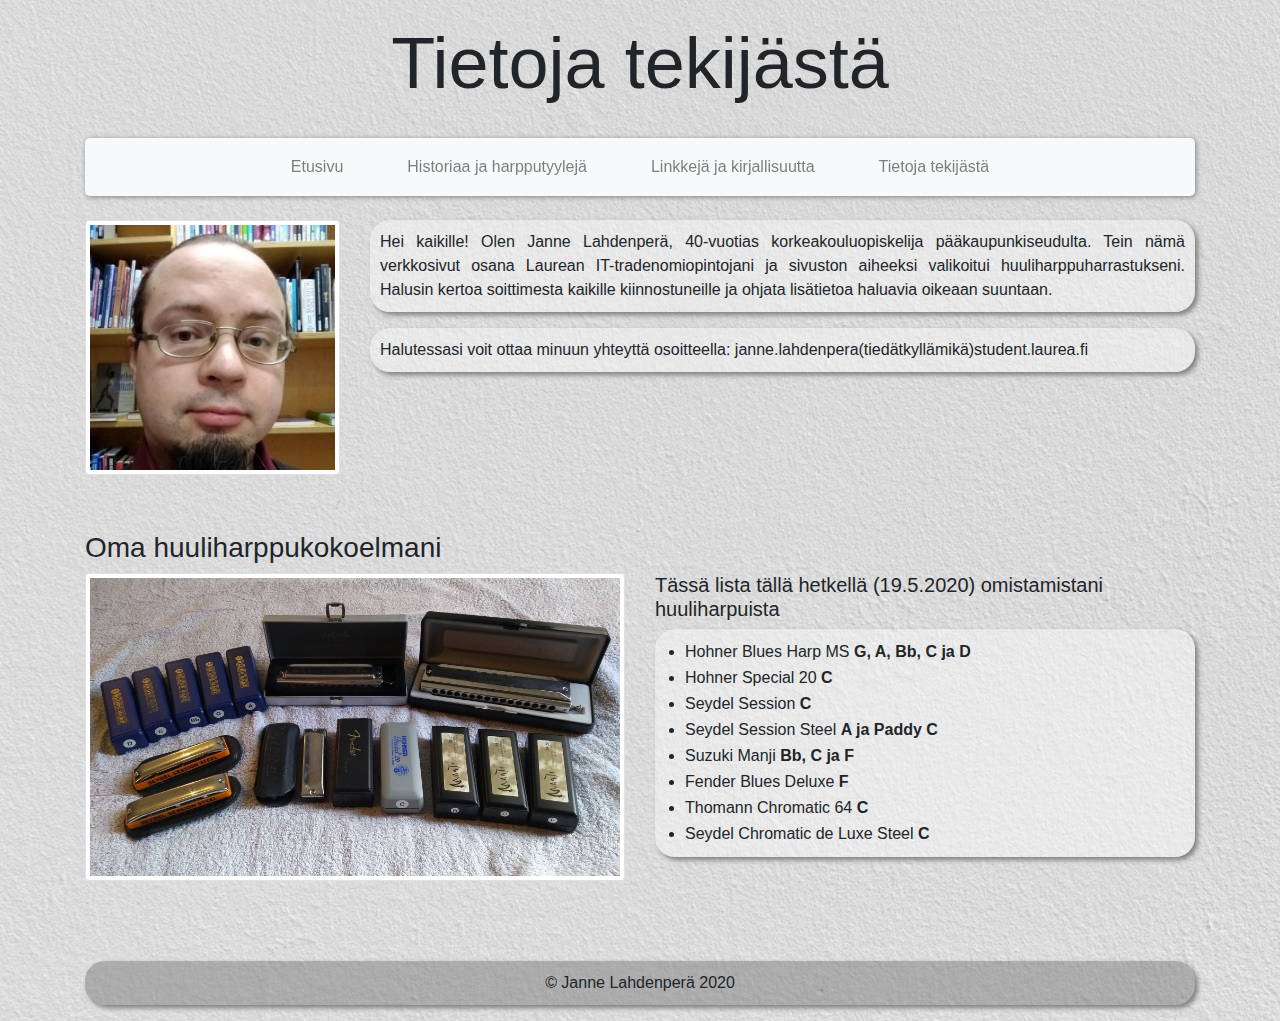
<file: tekija.html>
<!doctype html>
<html lang="fi">
	<head>
		<meta charset="utf-8">
		<meta name="viewport" content="width=device-width, initial-scale=1, shrink-to-fit=no">
		<link rel="stylesheet" href="https://stackpath.bootstrapcdn.com/bootstrap/4.4.1/css/bootstrap.min.css" integrity="sha384-Vkoo8x4CGsO3+Hhxv8T/Q5PaXtkKtu6ug5TOeNV6gBiFeWPGFN9MuhOf23Q9Ifjh" crossorigin="anonymous">
		<script src="https://code.jquery.com/jquery-3.4.1.slim.min.js" integrity="sha384-J6qa4849blE2+poT4WnyKhv5vZF5SrPo0iEjwBvKU7imGFAV0wwj1yYfoRSJoZ+n" crossorigin="anonymous"></script>
		<script src="https://cdn.jsdelivr.net/npm/popper.js@1.16.0/dist/umd/popper.min.js" integrity="sha384-Q6E9RHvbIyZFJoft+2mJbHaEWldlvI9IOYy5n3zV9zzTtmI3UksdQRVvoxMfooAo" crossorigin="anonymous"></script>
		<script src="https://stackpath.bootstrapcdn.com/bootstrap/4.4.1/js/bootstrap.min.js" integrity="sha384-wfSDF2E50Y2D1uUdj0O3uMBJnjuUD4Ih7YwaYd1iqfktj0Uod8GCExl3Og8ifwB6" crossorigin="anonymous"></script>
		<link rel="stylesheet" type="text/css" href="tyyli.css">
		<title>Tietoja tekij&auml;st&auml;</title>	
	</head>
  
	<body>
	
	<h1 class="display-3 text-center">Tietoja tekij&auml;st&auml;</h1>
	<br>
	
	<div class="container sticky-top">
		<nav class="navbar navbar-expand-md navbar-light bg-light">
		
			<button class="navbar-toggler" type="button" data-toggle="collapse" data-target="#collapsibleNavbar">
				<span class="navbar-toggler-icon"></span>
			</button>
			
			<div class="collapse navbar-collapse justify-content-center" id="collapsibleNavbar">
				<ul class="navbar-nav">
					<li class="nav-item px-md-4">
						<a class="nav-link" href="index.html">Etusivu</a>
					</li>
					<li class="nav-item px-md-4">
						<a class="nav-link" href="historia.html">Historiaa ja harpputyylej&auml;</a>
					</li>
					<li class="nav-item px-md-4">
						<a class="nav-link" href="linkkeja.html">Linkkej&auml; ja kirjallisuutta</a>
					</li>
					<li class="nav-item px-md-4">
						<a class="nav-link" href="tekija.html">Tietoja tekij&auml;st&auml;</a>
					</li>
				</ul>
			</div>
		</nav>
	</div>
	
	<br>
	<div class="container">
		<div class="row">
			<div class="col-lg-3">
				<img class="img-fluid img-thumbnail rounded mb-2" src="profiilikuva.jpg" alt="Kuva tekij&auml;st&auml;">
			</div>
			<div class="col-lg-9">
				<p class="text-justify">Hei kaikille! Olen Janne Lahdenper&auml;, 40-vuotias korkeakouluopiskelija p&auml;&auml;kaupunkiseudulta. Tein n&auml;m&auml; verkkosivut osana Laurean IT-tradenomiopintojani ja sivuston aiheeksi valikoitui huuliharppuharrastukseni. Halusin kertoa soittimesta kaikille kiinnostuneille ja ohjata lis&auml;tietoa haluavia oikeaan suuntaan.</p>
				<p>Halutessasi voit ottaa minuun yhteytt&auml; osoitteella:  janne.lahdenpera(tied&auml;tkyll&auml;mik&auml;)student.laurea.fi</p>
			</div>
		</div>
		<br>
		<br>
		<h3>Oma huuliharppukokoelmani</h3>
		<div class="row">
			<div class="col-lg-6">
				<img class="img-fluid img-thumbnail rounded mb-2" src="kokoelma.jpg" alt="Kuva huuliharpuistani">
			</div>
			<div class="col-lg-6">
				<h5>T&auml;ss&auml; lista t&auml;ll&auml; hetkell&auml; (19.5.2020) omistamistani huuliharpuista</h5>
				<ul class="lista">
					<li>Hohner Blues Harp MS <b>G, A, Bb, C ja D</b></li>
					<li>Hohner Special 20 <b>C</b></li>
					<li>Seydel Session <b>C</b></li>
					<li>Seydel Session Steel <b>A ja Paddy C</b></li>
					<li>Suzuki Manji <b>Bb, C ja F</b></li>
					<li>Fender Blues Deluxe <b>F</b></li>
					<li>Thomann Chromatic 64 <b>C</b></li>
					<li>Seydel Chromatic de Luxe Steel <b>C</b></li>					
				</ul>
			</div>
		</div>
	</div>
	
	<br>
	<br>
	<br>
	<div class="container">
		<footer>
			<div class="text-center">
				<p class="footer">&copy; Janne Lahdenper&auml; 2020</p>
			</div>
		</footer>
	</div>
	
	</body>
   
</html>
</file>
<file: tyyli.css>
body {
	background-image: url("taustakuva.jpg");
}

p {
	border-radius: 20px;
	background-color: rgba(255, 255, 255, 0.4);
	padding: 10px;
	box-shadow: 3px 3px 5px grey;
}

ul.lista {
	border-radius: 20px;
	background-color: rgba(255, 255, 255, 0.4);
	padding: 10px;
	padding-left: 30px;
	box-shadow: 3px 3px 5px grey;
	text-align: justify;
}

div.lista {
	border-radius: 20px;
	background-color: rgba(255, 255, 255, 0.4);
	padding: 10px;
	box-shadow: 3px 3px 5px grey;
	text-align: justify;
}

li {
	padding-top: 1px;
	padding-bottom: 1px;
}
	
nav {
	border-radius: 5px;
	box-shadow: 1px 1px 5px grey;
}

.carousel-inner img {
    width: 100%;
    height: 100%;
}
  
h1 {
	margin-top: 20px;
}

img.linkki {
	opacity: 0.6;
}

img.linkki:hover {
	opacity: 1.0;
}

p.footer {
	background-color: rgba(100, 100, 100, 0.4);
}

img.kirja {
	width: 40%;
}

h3.linkki {
	border-radius: 10px;
	box-shadow: 1px 1px 5px black;
}

a.lista:hover {
	color: red;
}

a.lista {
	transition: .5s;
}
</file>
<file: style.css>
/* R0331 JavaScript syksy 2020, kolmannen projektin tyylimäärittelyt */
/* (c) Janne Lahdenperä 2020 */
body {
    color: #ffffff;
    background-color: #000000;
}

.container {
    margin: 40px;
}

h1 {
    margin-bottom: 30px;
}

#result {
    color: #000000;
    padding: 10px;
    border-style: solid;
    border-color: #ffffff;
    border-width: 1px;
    border-radius: 5px;
}

#dateSelector {
    display: none;
}

#customDate {
    margin-left: 5px;
    margin-right: 5px;
}

#testButton {
    margin-right: 5px;
    margin-left: 5px;
}

footer {
    margin-top: 50px;
}
</file>
<file: tyyli2.css>
body {
	background-color: #FFF8DC;
	font-family: Verdana, Arial;
	width: 70%;
	margin-left: auto;
	margin-right: auto;
}

.sisennetty {
	margin-left: 30px;
}

footer {
	text-align: center;
}
</file>
